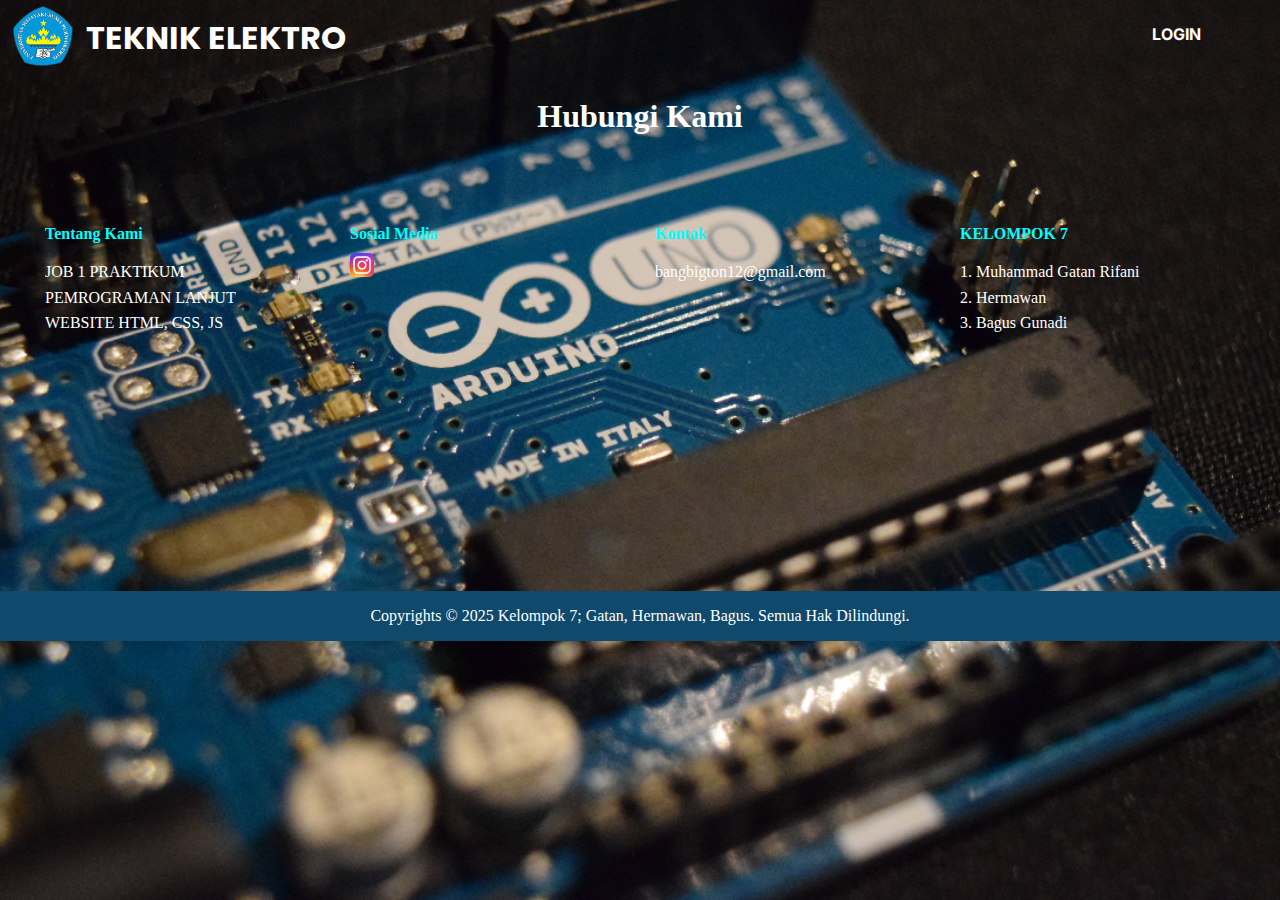
<file: index.html>
<!DOCTYPE html>
<html lang="en">
    <head>
        <meta charset="UTF-8">
        <meta name="viewport" content="width=device-width, initial-scale=1.0">
        <title>Pemrograman Lanjut</title>
        <link rel="stylesheet" href="satu.css"/>
        <link href="https://fonts.googleapis.com/css2?family=Poppins&display=swap" rel="stylesheet">
        <link href="https://fonts.googleapis.com/css2?family=Montserrat:wght@700&display=swap" rel="stylesheet">
        <link href="https://fonts.googleapis.com/css2?family=Inter:wght@400;700&display=swap" rel="stylesheet">
        <link rel="stylesheet" href="https://cdnjs.cloudflare.com/ajax/libs/font-awesome/6.5.0/css/all.min.css">
    </head>
    <body class="dasboard-satu">
        <!--Navigasi-->
        <nav>
            <div class="dashboard-dua">
                <img class="dashboard-tiga" src="logo.png" alt="Logo unwiku"/>
                <a class="dashboard-empat">TEKNIK ELEKTRO</a>
                <ul class="dashboard-lima">  
                    <li class="dashboard-enam"><a class="dashboard-tujuh" href="login.html">LOGIN</a></li>
                </ul>
            </div>
        </nav>
        <!--about dan contact-->
        <header>
            <h1>Hubungi Kami</h1>
        </header>
        <main>
            <section class="konten-konten">
            <div class="konten-kolom">
                <h4>Tentang Kami</h4>
                <p>
                JOB 1 PRAKTIKUM<br>
                PEMROGRAMAN LANJUT<br>
                WEBSITE HTML, CSS, JS
                </p>
            </div>

            <div class="konten-kolom">
                <h4>Sosial Media</h4>
                <div class="sosial-ikon">
                <a href="https://www.instagram.com/gtn.dulbes_?igsh=d2YxcHgyd3lubmlo" target="_blank">
                    <img src="igg.png" alt="Instagram" class="icon">
                </a>
                </div>
            </div>

            <div class="konten-kolom">
                <h4>Kontak</h4>
                <p>bangbigton12@gmail.com</p>
            </div>

            <div class="konten-kolom">
                <h4>KELOMPOK 7</h4>
                <p>
                1. Muhammad Gatan Rifani<br>
                2. Hermawan<br>
                3. Bagus Gunadi
                </p>
            </div>
            </section>
        </main>
        <!--FOOTER-->
        <footer>
            <div class="footer-satu">
                <p>Copyrights © 2025 Kelompok 7; Gatan, Hermawan, Bagus. Semua Hak Dilindungi.</p>
            </div>
        </footer>
    </body>
</html>
</file>
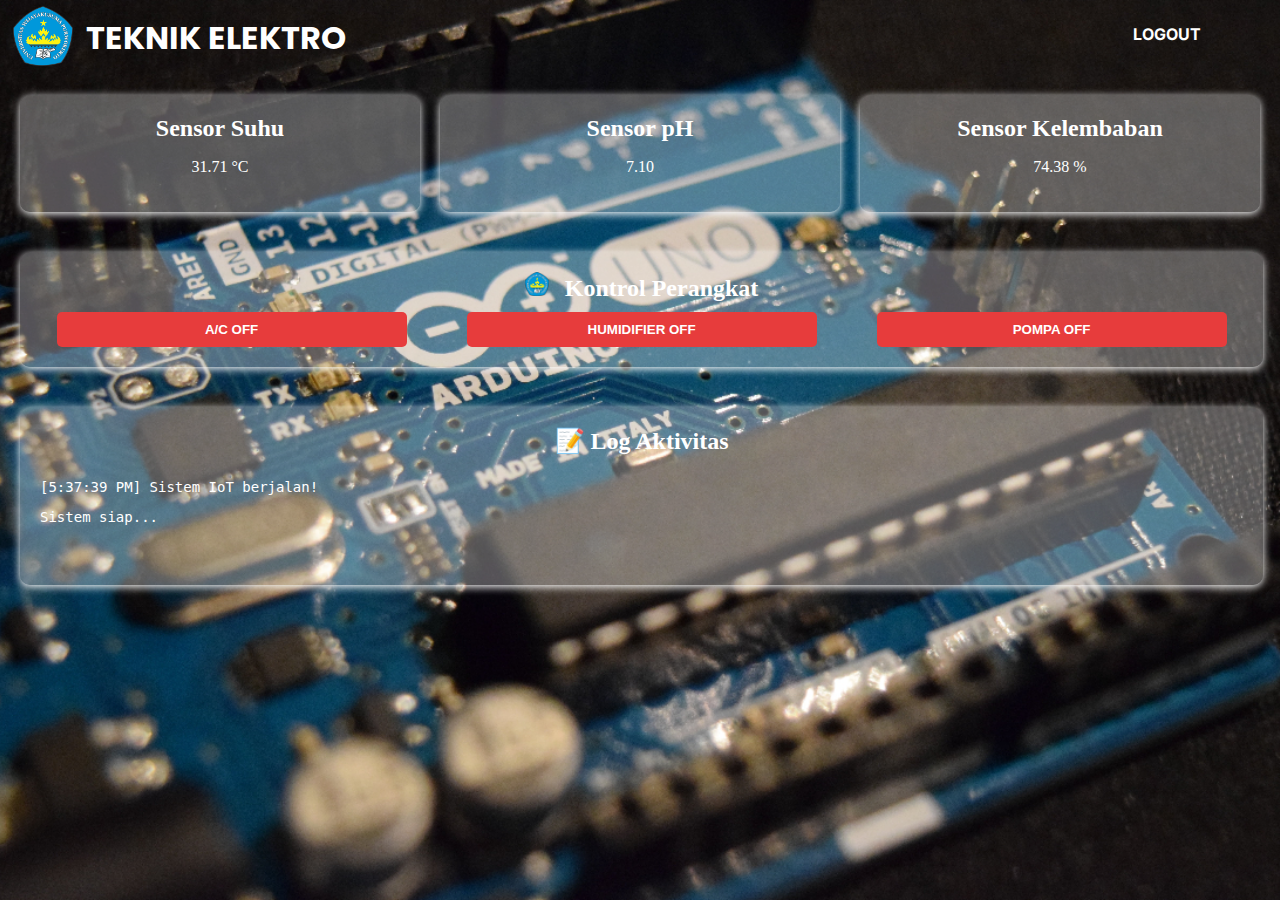
<file: dashboard.html>
<!DOCTYPE html>
<html lang="en">
    <head>
        <meta charset="UTF-8">
        <meta name="viewport" content="width=device-width, initial-scale=1.0">
        <title>Pemrograman Lanjut</title>
        <link rel="stylesheet" href="satu.css"/>
        <link href="https://fonts.googleapis.com/css2?family=Poppins&display=swap" rel="stylesheet">
        <link href="https://fonts.googleapis.com/css2?family=Montserrat:wght@700&display=swap" rel="stylesheet">
        <link href="https://fonts.googleapis.com/css2?family=Inter:wght@400;700&display=swap" rel="stylesheet">
        <link rel="stylesheet" href="https://cdnjs.cloudflare.com/ajax/libs/font-awesome/6.5.0/css/all.min.css">
    </head>
    <body class="dasboard-satu">
        <!--Navigasi-->
        <nav>
            <div class="dashboard-dua">
                <img class="dashboard-tiga" src="logo.png" alt="Logo unwiku"/>
                <a class="dashboard-empat">TEKNIK ELEKTRO</a>
                <ul class="dashboard-lima">  
                    <li class="dashboard-enam"><a class="dashboard-tujuh" href="index.html">LOGOUT</a></li>
                </ul>
            </div>
        </nav>
        <!--sensor-->
        <main class="sensor-satu">
            <div class ="sensor-dua">
                <h2>Sensor Suhu</h2>
                <p id="suhu">Memuat...</p>
            </div>

            <div class="sensor-dua">
                <h2>Sensor pH</h2>
                <p id="ph">Memuat...</p>
            </div>

            <div class="sensor-dua">
                <h2>Sensor Kelembaban</h2>
                <p id="kelembaban">Memuat...</p>
            </div>
        </main>

            <!-- Panel Kontrol -->
        <main>
			<div class="sensor-tiga">
				<h2 >
					<img src="logo.png" class="icon" /> Kontrol Perangkat
				</h2>
				<div class="control-buttons">
					<button id="ac" class="btn-control" onclick="toggleac()">
						A/C OFF
					</button>
					<button id="humidity" class="btn-control" onclick="togglehumidity()">
						HUMIDIFIER OFF
					</button>
					<button id="pump" class="btn-control" onclick="togglePump()">
						POMPA OFF
					</button>
				</div>
			</div>
        </main>
			<!-- Log Aktivitas -->
        <main>
		<div class="sensor-tiga">
				<h2>📝 Log Aktivitas</h2>
				<div class="log" id="activity-log">
					<p>Sistem siap...</p>
				</div>
			</div>
        </main>
        <script src="satu.js"></script>
    </body>
</html>
</file>
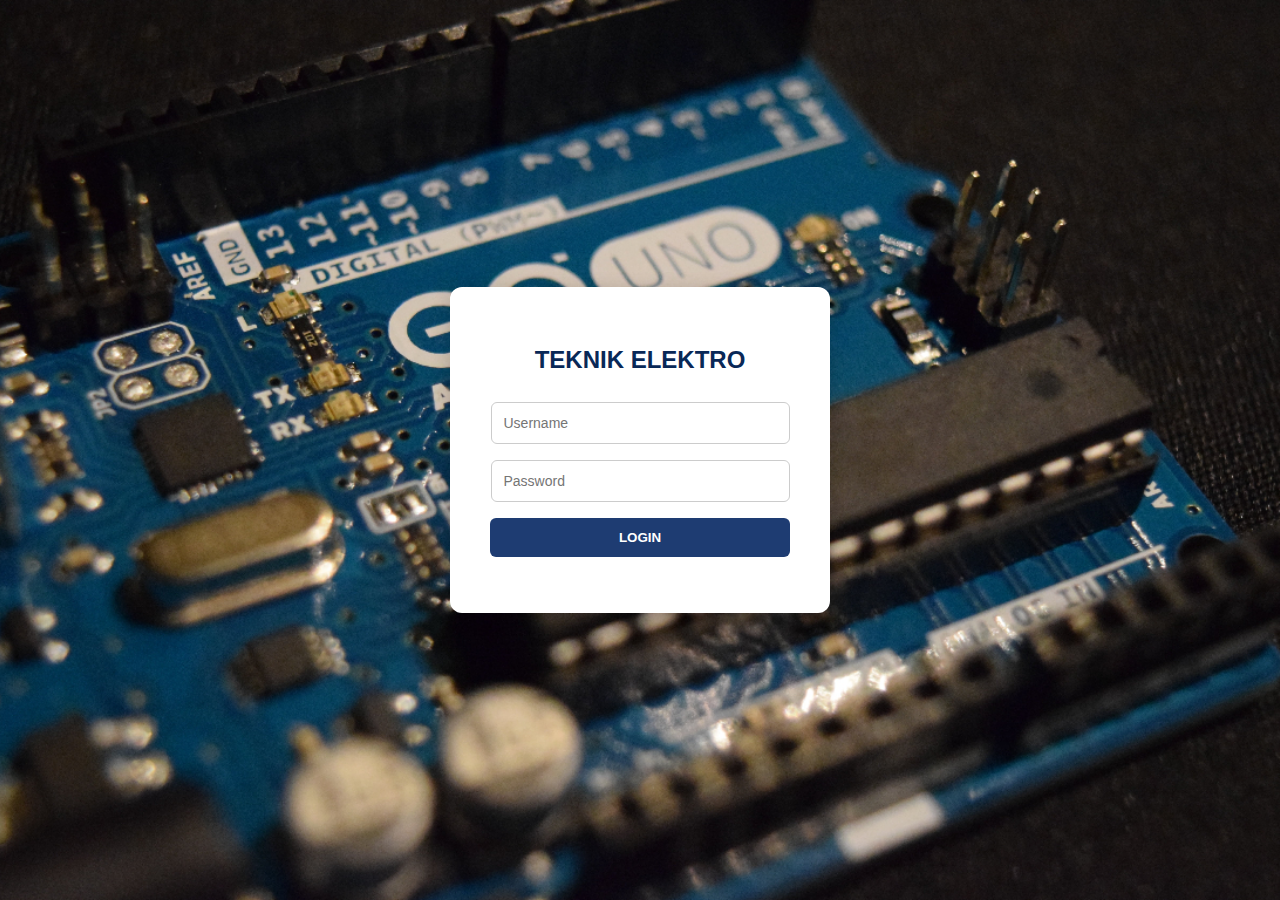
<file: login.html>
<!DOCTYPE html>
<html lang="en">
    <head>
        <meta charset="UTF-8">
        <meta name="viewport" content="width=device-width, initial-scale=1.0">
        <title>Pemrograman Lanjut</title>
        <link rel="stylesheet" href="satu.css" />
        <link href="https://fonts.googleapis.com/css2?family=Poppins&display=swap" rel="stylesheet">
        <link href="https://fonts.googleapis.com/css2?family=Montserrat:wght@700&display=swap" rel="stylesheet">
        <link href="https://fonts.googleapis.com/css2?family=Inter:wght@400;700&display=swap" rel="stylesheet">
    </head>
    <body class="login-satu">
        <div class="login-dua">
            <h2>TEKNIK ELEKTRO</h2>
            <form id="loginForm">
                <input type="text" id="username" placeholder="Username" required />
                <input type="password" id="password" placeholder="Password" required />
            <button class="login-tiga" type="submit">LOGIN</button>
            <p id="error" class="login-empat"></p>
            </form>
        </div>
        <script src="satu.js"></script>
    </body>
</html>
</file>
<file: satu.css>
header {
    background-color:  transparent;
    color :white;
    padding:2px;
    justify-items: center;
}

.konten-konten {
    display: flex;
    flex-wrap: wrap;
    justify-content: space-between;
    padding: 30px;
    background-color: transparent;
    color: #fff;
    height: 372px;
    }

.konten-kolom {
    flex: 1 1 200px;
    margin: 15px;
}

.konten-kolom h4 {
    margin-bottom: 10px;
    color: #00ffff;
}

.konten-kolom p {
    line-height: 1.6;
}

.icon {
    width: 100%px;
    height: 100%px;
    transition: transform 0.2s;
    -webkit-transition: transform 0.2s;
    -moz-transition: transform 0.2s;
    -ms-transition: transform 0.2s;
    -o-transition: transform 0.2s;
}

.icon:hover {
    transform: scale(1.1);
}

.sosial-ikon a {
    display: inline-block;
    margin-right: 10px;
}

.footer-satu {
    background-color: #0f496b;
    color: white;
    padding: 0.02px;
}

.footer-satu p {
    text-align:center;
}
.login-satu { /*body login*/
    margin: 0;
    padding: 0;
    font-family: 'Segoe UI', Tahoma, Geneva, Verdana, sans-serif;
    background-image: url(back.jpg); /*background-image menetapkan gambar latar dengan url('gambar.jpg'), yang bisa diganti sesuai path gambar yang diinginkan.*/
    background-size: cover; /*background-size mengatur ukuran gambar, seperti 'cover' agar menutupi seluruh elemen, 'contain' agar seluruh gambar terlihat, atau '100% 100%' untuk memaksa sesuai ukuran elemen.*/
    background-repeat: no-repeat;/*background-repeat menentukan apakah gambar diulang, misalnya 'no-repeat' untuk tidak diulang, 'repeat' untuk mengulang penuh, 'repeat-x' horizontal, dan 'repeat-y' vertikal.*/
    background-position: center;/*background-position mengatur posisi gambar, seperti center di tengah, top, bottom, left, right, atau kombinasi dan persentase seperti 50% 50%*/
    width: 100%;
    height: 100vh;
    display: flex;
    justify-content: center;
    align-items: center;
}

.login-dua { /*atasan*/
    background-color: white;
    padding: 40px;
    border-radius: 12px;
    box-shadow: 0 4px 20px rgba(0, 0, 0, 0.2);
    width: 300px;
    text-align: center;
}

.login-dua h2 { /*teknik elektro*/
    margin-bottom: 20px;
    color: #092857;
    font-weight: bold;

}

input[type="text"],
input[type="password"] {
    width: 91%;
    padding: 12px;
    margin: 8px 0;
    border: 1px solid #ccc; /*garis pinggir*/
    border-radius: 6px;
    font-size: 14px;
}

.login-tiga {
    width: 100%;
    padding: 12px;
    margin-top:8px;
    background-color: #1e3c72;
    color: white;
    border: none;
    border-radius: 6px;
    cursor: pointer;
    font-weight: bold;
    transition: background-color 0.3s;
}

.login-tiga:hover {
    background-color: #1e3b728e;
}

.login-empat { /*ketika error*/
    color: rgba(255, 0, 0, 0.616);
    margin-top: 10px;
}

.dasboard-satu { /*body dashboard*/
    background-image: url(back.jpg); /*background image*/
    background-size: cover; 
    background-repeat: no-repeat;
    background-position: center;
    width: 100%; /*ukuran vertikal*/
    height: 100vh; /* ukuran vertikal*/
    margin: 0;
    overflow-x:hidden;
    position:static;
}

.dashboard-dua{ /*logo, teknik elektro, navigasi*/
    background-color: transparan;
    width: 100%;
    height: 75px;;
    display: flex;
}

.dashboard-tiga { /*logo unwiku*/
    background-color: transparan;
    margin-top: 0.5%;
    margin-left: 1%;
    width: 60px;
    height:60px;
}

.dashboard-empat { /*teknik elektro*/
    background-color:transparan;
    width: 25%;
    color:white;
    font-size: 2rem;
    margin: 0.5%;
    text-decoration: none; /*dekorasi teks*/
    display: flex; /*colom/baris*/
    justify-content: center;
    align-items: center; /*vertikal center*/
    font-weight: bold; /*biar terbal*/
    font-family: 'Poppins' , sans-serif; /*styl font*/
}

.dashboard-lima {
    background-color:transparan;
    display: flex;
    width: 50%; /*panjang vertikal*/
    height: 60px; /*panjang kesamping*/
    margin: 0.5% 1% 0.5% 25%; /*jarak pinggiran*/
    justify-content: right;
}
.dashboard-enam {
    background-color:transparan; /*warna background*/
    font-size: 1.5rem; /*ukuran huruf*/
    list-style-type: none; /*Properti `list-style-type` digunakan untuk menentukan bentuk penanda pada elemen daftar, seperti `disc` (bulat), `circle` (lingkaran kosong), `square` (kotak) untuk daftar tak berurutan (`<ul>`), dan `decimal` (angka), `lower-alpha` (huruf kecil), `upper-roman` (angka Romawi besar) untuk daftar berurutan (`<ol>`).*/
    margin: 0.5% 12% 0.5% 0%;/*margin menghilangkan margin default agar elemen menempel ke tepi layar tanpa ruang kosong.*/
}
.dashboard-tujuh {
    color:white;
    display: flex;
    justify-content: center; /*horizontal center*/
    align-items: center; /*vertikal center*/
    font-weight: bold; /*biar terbal*/
    font-family:'Inter', sans-serif; /*gaya huruf*/
    font-size: 1rem; /*ukuran huruf*/
    text-decoration: none;
    margin-top:15px;
}

.sensor-satu { /*main sensor*/
    padding: 20px;
    display: flex;
    gap:20px;
    flex-wrap:nowrap;
}

.sensor-dua {
    background-color: rgba(255, 255, 255, 0.315);
    border-radius: 10px;
    box-shadow: 0 2px 8px white;
    padding: 20px;
    width: 100%;
    justify-items: center;
    
}

.sensor-dua h2 {
    margin: 0 0 10px;
    color:white;
    align-items: center;
}
.sensor-dua p {
    color: white;
    align-items: center;
}

.sensor-tiga {
    background-color: rgba(255, 255, 255, 0.315);
    border-radius: 10px;
    box-shadow: 0 2px 8px white;
    padding: 20px;
    margin: 20px 0px 40px 20px;
    width: 94%;
    justify-items: center;
    
}

.sensor-tiga h2 {
    margin: 0 0 10px;
    color:white;
    align-items: center;
}
.sensor-tiga p {
    color: white;
    align-items: center;
}

.icon {
    width: 24px;
    margin-right: 10px;
}

/* Kontrol Button */
.control-buttons {
    display: flex;
    gap: 60px;
    flex-wrap: wrap;
}

.btn-control {
    padding: 10px 15px;
    border: none;
    border-radius: 5px;
    background: #e73c3c;
    color: white;
    font-weight: bold;
    cursor: pointer;
    flex:1;
    min-width: 350px;
    transition: background 0.3s;
}
.btn-control:hover {
    background: #e73c3c77;
}
.btn-control.on {
    background: #0c9e2c;
}
.btn-control.on:hover {
    background: #0c9e2cab;
}
/* Log Aktivitas */
.log {
    background: transparent;
    padding: 0px;
    border-radius: 5px;
    max-height: 200px;
    overflow-y: auto;
    width:100%;
    height:100px;
}

.log p {
    margin-bottom: 5px;
    margin-left: auto;
    color: white;
    font-family: monospace;
    font-size: 14px;
}

.about-satu {
    color : white;
    justify-items: center;
}
</file>
